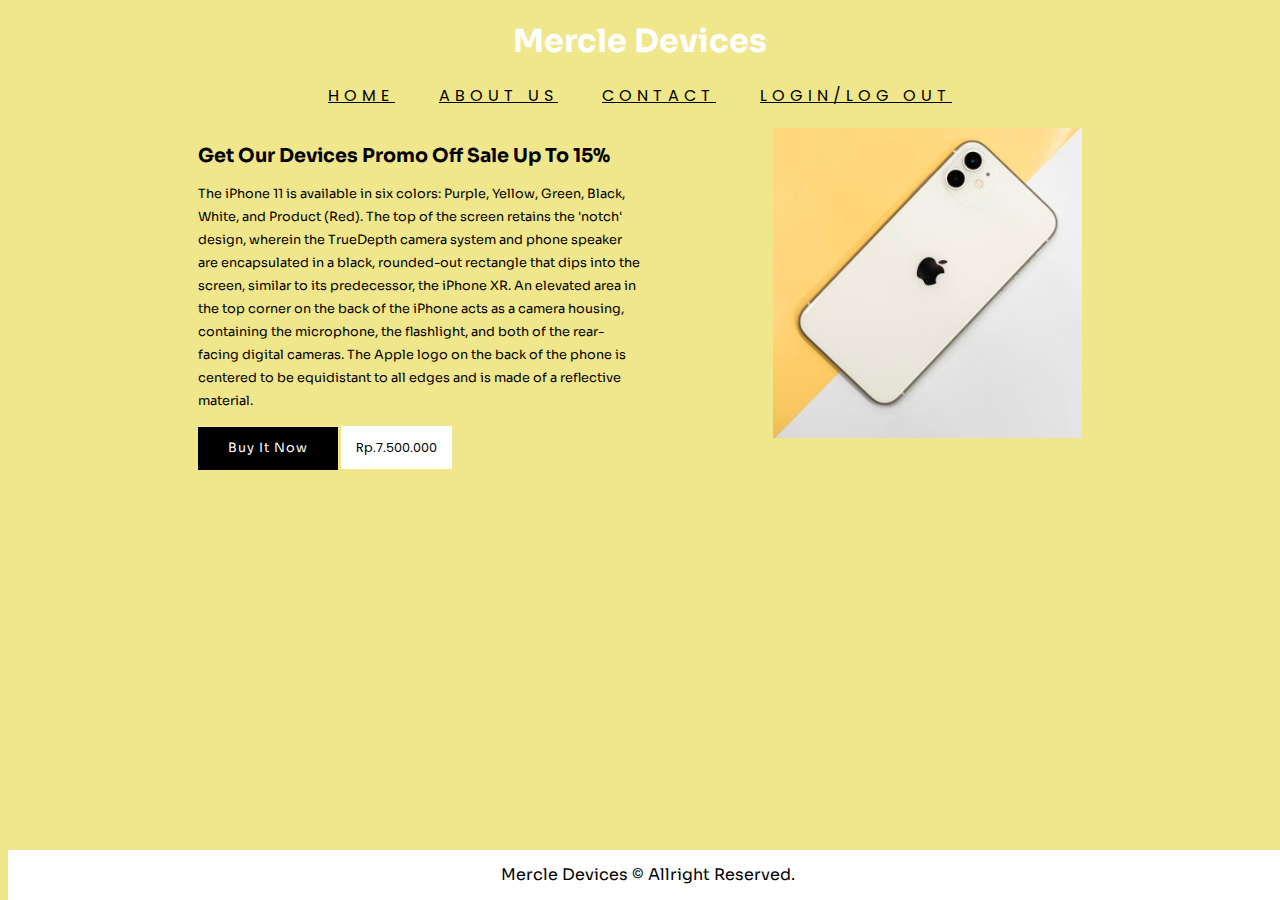
<file: POSTTEST2/index.html>
<!DOCTYPE html>
<html lang="en">
    <head>
    <meta http-equiv="Content-Type" content="text/html; charset=UTF-8">
    <meta http-equiv="X-UA-Compatible" content="IE=edge">
    <meta name="viewport" content="width=device-width, initial-scale=1.0">
    <title>Mercle Devices</title>
    <link rel="stylesheet" type="text/css" href="index.css">
    <link rel="stylesheet" type="text/css" href="https://cdnjs.cloudflare.com/ajax/libs/font-awesome/6.2.0/css/all.min.css">
    <link href="https://fonts.googleapis.com/css2?family=Sora&display=swap" rel="stylesheet">
    <link href="https://fonts.googleapis.com/css2?family=Poppins&display=swap" rel="stylesheet">
    </head>
    
    <body style="background-color: khaki">   
    <nav>
        <!-- header -->
    <div class="header">
        <div class="logo">        
                <h1><a href="index.html">Mercle Devices</a></h1>
            </div>
                  <div class="menu">
                    <a href="index.html">HOME</a>
                    <a href="about.html">ABOUT US</a>
                    <a href="contact.html">CONTACT</a>
                    <a href="login.html">LOGIN/LOG OUT</a>  
            </div>
             </div>
        <!-- end header -->

        <!-- content -->
        <div class="content">
                    <div class="wrapper">
                        <div class="content-desc">
                        <h2> Get Our Devices Promo Off Sale Up To 15%</h2> 
                        <P>The iPhone 11 is available in six colors: Purple, Yellow, Green, Black, White, and Product (Red). The top of the screen retains the 'notch' design, wherein the TrueDepth camera system and phone speaker are encapsulated in a black, rounded-out rectangle that dips into the screen, similar to its predecessor, the iPhone XR. An elevated area in the top corner on the back of the iPhone acts as a camera housing, containing the microphone, the flashlight, and both of the rear-facing digital cameras. The Apple logo on the back of the phone is centered to be equidistant to all edges and is made of a reflective material.</P>
                        <a href="" class="bigbutton"> Buy It Now</a>
                        <a href="" class="buybutton"> Rp.7.500.000</a>
                    </div>
                    <div class="content-image" alt="">
                        <img src="1.avif">
                    </div>
                </div>
            </div>
           </nav>
        </body>
        <!-- end content -->
        <!-- footer -->
        <footer>
            Mercle Devices &copy; Allright Reserved.
        </footer>
        <!-- end footer -->
       
        
        </html>
</file>
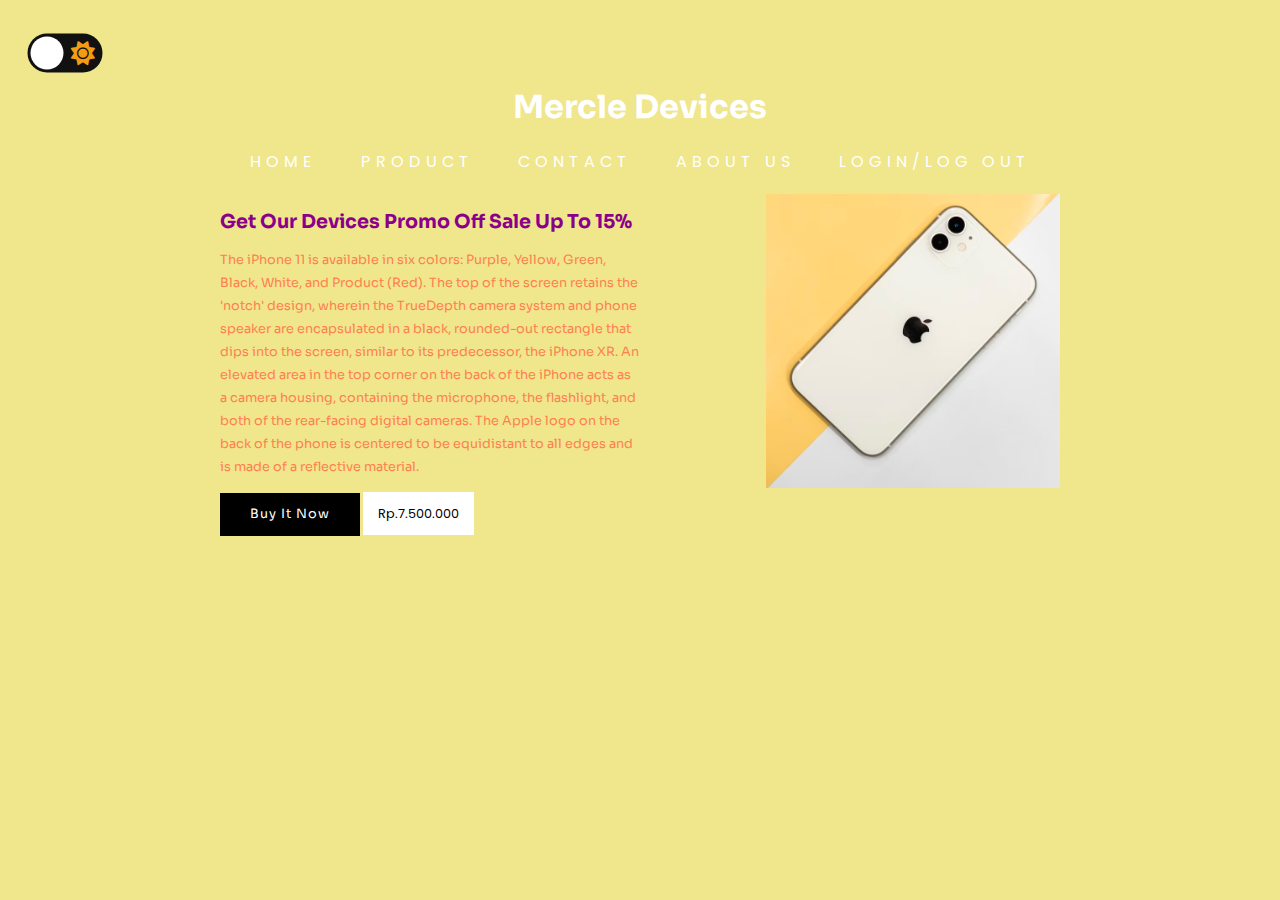
<file: POSTTEST3/index.html>
<!DOCTYPE html>
<html lang="en">
    <head>
    <meta http-equiv="Content-Type" content="text/html; charset=UTF-8">
    <meta http-equiv="X-UA-Compatible" content="IE=edge">
    <meta name="viewport" content="width=device-width, initial-scale=1.0">
    <title>Mercle Devices</title>
    <link rel="stylesheet" type="text/css" href="index.css">
    <link rel="stylesheet" type="text/css" href="https://cdnjs.cloudflare.com/ajax/libs/font-awesome/6.2.0/css/all.min.css">
    <link href="https://fonts.googleapis.com/css2?family=Sora&display=swap" rel="stylesheet">
    <link href="https://fonts.googleapis.com/css2?family=Poppins&display=swap" rel="stylesheet">
    </head>
    
    <body>   
    <nav>
        <div>
            <input type="checkbox" class="checkbox" id="chk" />
            <label class="label" for="chk">
                <i class="fas fa-moon"></i>
                <i class="fas fa-sun"></i>
                <div class="ball"></div>
            </label>
        </div>
          <!-- header -->
    <div class="header">
        <div class="logo">        
                <h1><a href="index.html">Mercle Devices</a></h1>
            </div>
                  <div class="menu">
                    <a href="index.html">HOME</a>
                    <a href="product.html">PRODUCT</a>
                    <a href="contact.html">CONTACT</a>
                    <a href="about.html">ABOUT US</a>
                    <a href="login.html">LOGIN/LOG OUT</a>  
            </div>
             </div>
        <!-- end header -->

        <!-- content -->
        <div class="content">
                    <div class="wrapper">
                        <div class="content-desc">
                        <h2 id="content"> Get Our Devices Promo Off Sale Up To 15%</h2> 
                        <P id="brand">The iPhone 11 is available in six colors: Purple, Yellow, Green, Black, White, and Product (Red). The top of the screen retains the 'notch' design, wherein the TrueDepth camera system and phone speaker are encapsulated in a black, rounded-out rectangle that dips into the screen, similar to its predecessor, the iPhone XR. An elevated area in the top corner on the back of the iPhone acts as a camera housing, containing the microphone, the flashlight, and both of the rear-facing digital cameras. The Apple logo on the back of the phone is centered to be equidistant to all edges and is made of a reflective material.</P>
                        <a href="" class="bigbutton"> Buy It Now</a>
                        <a href="" class="buybutton"> Rp.7.500.000</a>
                    </div>
                    <div class="content-image" alt="">
                        <img src="1.avif">
                    </div>
                </div>
            </div>
           </nav>
           
        </body>
        <!-- end content -->
        <!-- footer -->
        <script src='script.js'></script>
        <script>
            const chk = document.getElementById('chk');
            chk.addEventListener('change', () => {
                document.body.classList.toggle('dark');
            });
        </script>
        <script>
            alert("WELCOME TO MERCLE DEVICE WEBSITE");
            </script>
            <script>
            var konfirmasi = confirm("confirm?");
            if(konfirmasi==true){
        <footer>
            Mercle Devices &copy; Allright Reserved.
        </footer>
        <!-- end footer -->
       
        
        </html>
</file>
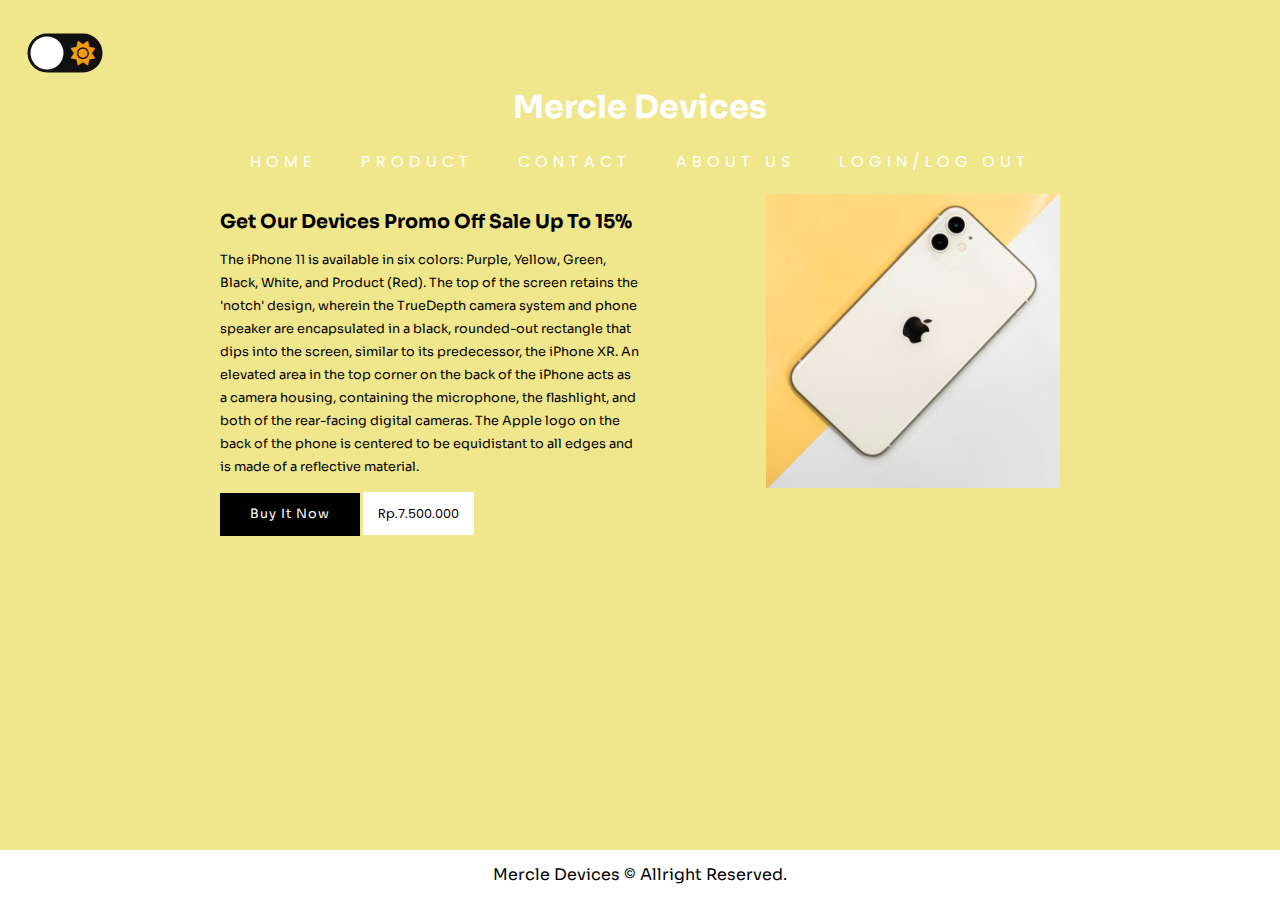
<file: POSTTEST4/index.html>
<!DOCTYPE html>
<html lang="en">
    <head>
    <meta http-equiv="Content-Type" content="text/html; charset=UTF-8">
    <meta http-equiv="X-UA-Compatible" content="IE=edge">
    <meta name="viewport" content="width=device-width, initial-scale=1.0">
    <title>Mercle Devices</title>
    <link rel="stylesheet" type="text/css" href="index.css">
    <link rel="stylesheet" type="text/css" href="https://cdnjs.cloudflare.com/ajax/libs/font-awesome/6.2.0/css/all.min.css">
    <link href="https://fonts.googleapis.com/css2?family=Sora&display=swap" rel="stylesheet">
    <link href="https://fonts.googleapis.com/css2?family=Poppins&display=swap" rel="stylesheet">
    </head> 
    <body>
    <nav>
        <div>
            <input type="checkbox" class="checkbox" id="chk" />
            <label class="label" for="chk">
                <i class="fas fa-moon"></i>
                <i class="fas fa-sun"></i>
                <div class="ball"></div>
            </label>
        </div>
          <!-- header -->
    <div class="header">
        <div class="logo">        
                <h1><a href="index.html">Mercle Devices</a></h1>
            </div>
                  <div class="menu">
                    <a href="index.html">HOME</a>
                    <a href="product.html">PRODUCT</a>
                    <a href="contact.html">CONTACT</a>
                    <a href="about.html">ABOUT US</a>
                    <a href="login.php">LOGIN/LOG OUT</a>  
            </div>
             </div>
        <!-- end header -->

        <!-- content -->
        <div class="content">
                    <div class="wrapper">
                        <div class="content-desc">
                        <h2 id="content"> Get Our Devices Promo Off Sale Up To 15%</h2> 
                        <P id="brand">The iPhone 11 is available in six colors: Purple, Yellow, Green, Black, White, and Product (Red). The top of the screen retains the 'notch' design, wherein the TrueDepth camera system and phone speaker are encapsulated in a black, rounded-out rectangle that dips into the screen, similar to its predecessor, the iPhone XR. An elevated area in the top corner on the back of the iPhone acts as a camera housing, containing the microphone, the flashlight, and both of the rear-facing digital cameras. The Apple logo on the back of the phone is centered to be equidistant to all edges and is made of a reflective material.</P>
                        <a href="" class="bigbutton"> Buy It Now</a>
                        <a href="" class="buybutton"> Rp.7.500.000</a>
                    </div>
                    <div class="content-image" alt="">
                        <img src="img/1.avif">
                    </div>
                </div>
            </div>
           </nav>           
        </body>
        <!-- end content -->
        <!-- footer -->
        <footer>
            Mercle Devices &copy; Allright Reserved.
        </footer>
        <!-- end footer -->
       
        <script src='script.js'></script>
        <script>
            alert("WELCOME TO MERCLE DEVICE WEBSITE");
            </script>
            <script>
            var konfirmasi = confirm("confirm?");
            if(konfirmasi==true)
                <script>
        <footer>
            Mercle Devices &copy; Allright Reserved.
        </footer>
        <!-- end footer -->
       
        
        </html>
</file>
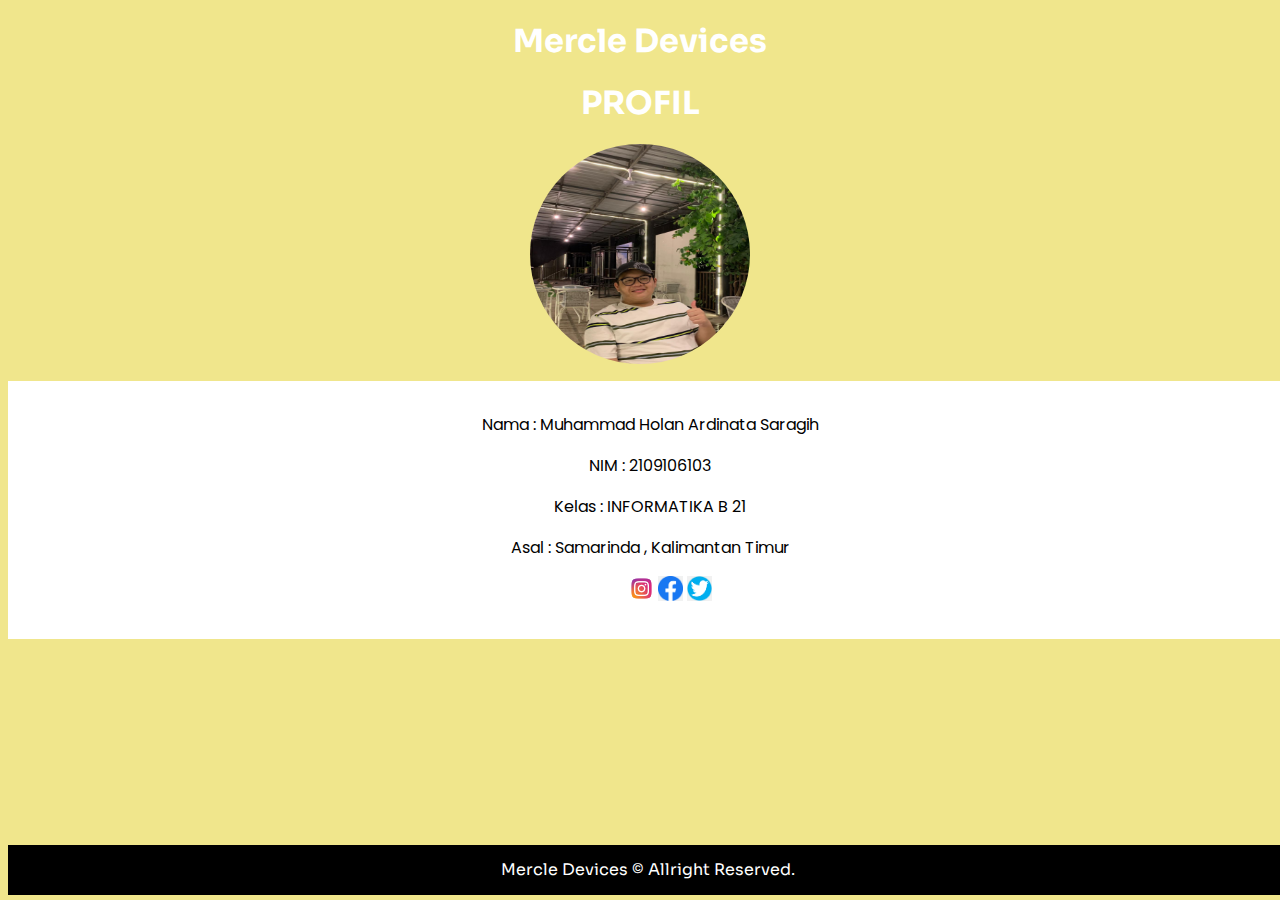
<file: POSTTEST2/about.html>
<!DOCTYPE html>
<html lang="en">
<head>
    <meta charset="UTF-8">
    <meta http-equiv="X-UA-Compatible" content="IE=edge">
    <meta name="viewport" content="width=device-width, initial-scale=1.0">
    <link rel="stylesheet" type="text/css" href="about.css">
    <link href="https://fonts.googleapis.com/css2?family=Sora&display=swap" rel="stylesheet">
    <link href="https://fonts.googleapis.com/css2?family=Poppins&display=swap" rel="stylesheet">
    <title>PROFIL</title>
</head>
<body style="background-color: khaki">   
        <nav>
        <div class="header">
            <div class="logo">      
                    <h1><a href="index.html">Mercle Devices</a></h1>
                    <h1>PROFIL</h1>         
                </div>
                <div class="image">
                    <img src="diri.jpeg">
                </div>
                   <div class="text"> 
                      <p> Nama : Muhammad Holan Ardinata Saragih</p>
                      <p> NIM : 2109106103</p>
                      <p> Kelas : INFORMATIKA B 21</p>
                      <p> Asal : Samarinda , Kalimantan Timur</p>
                      <ul>
                        <a href="https://www.instagram.com/mchmmdholan/"><img src="ig.png" width="25px" height="25px"></a>
                        <a href="#"><img src="fb.png" width="25px" height="25px"></a>
                        <a href="#"><img src="tw.png" width="25px" height="25px"></a>
                     </ul>
                     </div>
                     </div>
                    </body>
                    <footer>
                        Mercle Devices &copy; Allright Reserved.
                    </footer>
                    </html>
</file>
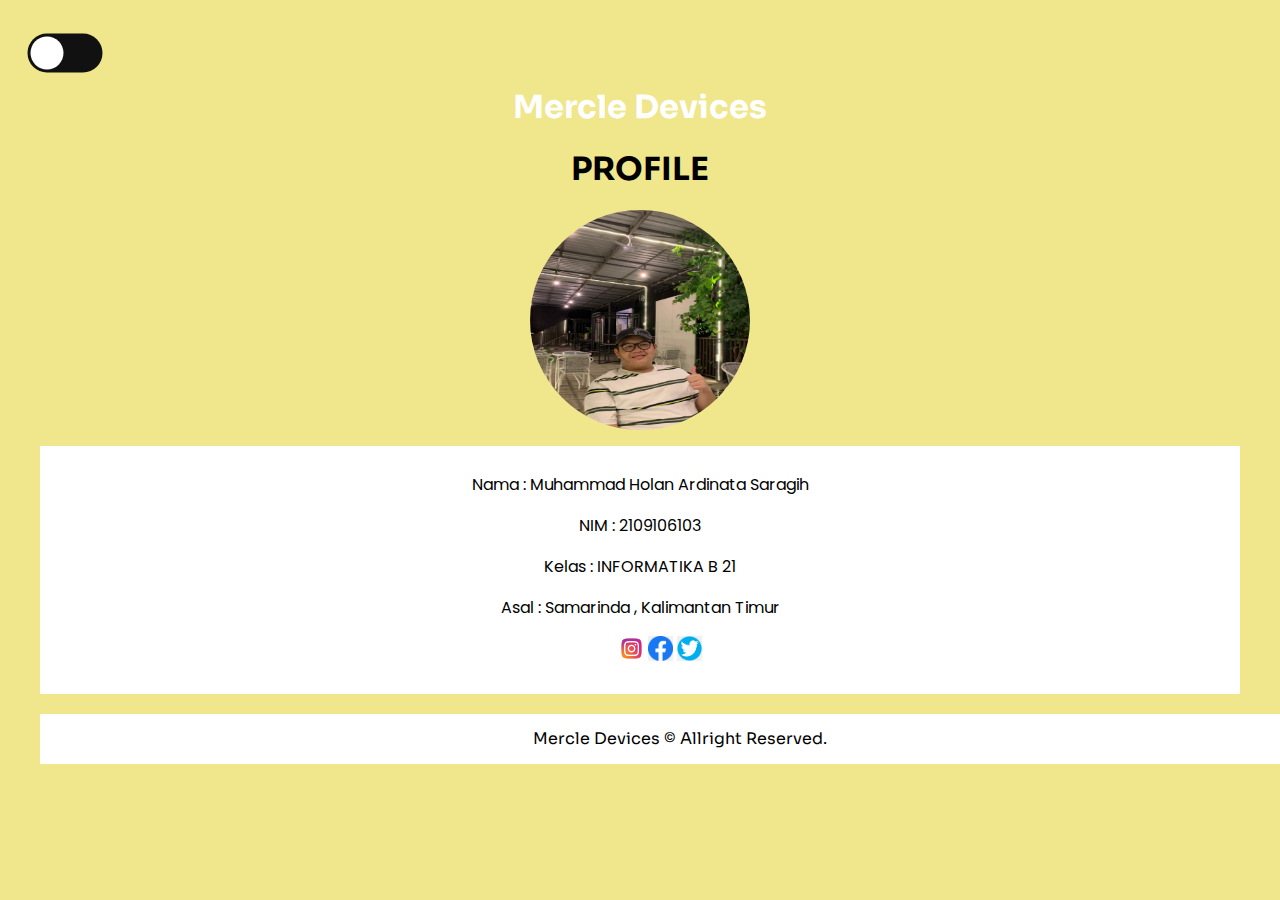
<file: POSTTEST3/about.html>
<!DOCTYPE html>
<html lang="en">
<head>
    <meta charset="UTF-8">
    <meta http-equiv="X-UA-Compatible" content="IE=edge">
    <meta name="viewport" content="width=device-width, initial-scale=1.0">
    <link rel="stylesheet" type="text/css" href="about.css">
    <link href="https://fonts.googleapis.com/css2?family=Sora&display=swap" rel="stylesheet">
    <link href="https://fonts.googleapis.com/css2?family=Poppins&display=swap" rel="stylesheet">
    <title>PROFIL</title>
</head>
<body>   
    <nav>
        <div class="darkmode">
            <input type="checkbox" class="checkbox" id="chk" />
            <label class="label" for="chk">
                <i class="fas fa-moon"></i>
                <i class="fas fa-sun"></i>
                <div class="ball"></div>
            </label>
        </div>
        
           <div class="header">
            <div class="logo">      
                    <h1><a href="index.html">Mercle Devices</a></h1>
                    <h1 style="color:black;">PROFILE</h1>         
                </div>
                <div class="image">
                    <img src="diri.jpeg">
                </div>
                   <div class="text"> 
                      <p> Nama : Muhammad Holan Ardinata Saragih</p>
                      <p> NIM : 2109106103</p>
                      <p> Kelas : INFORMATIKA B 21</p>
                      <p> Asal : Samarinda , Kalimantan Timur</p>
                      <ul>
                        <a href="https://www.instagram.com/mchmmdholan/"><img src="ig.png" width="25px" height="25px"></a>
                        <a href="#"><img src="fb.png" width="25px" height="25px"></a>
                        <a href="#"><img src="tw.png" width="25px" height="25px"></a>
                     </ul>
                     </div>
                     </div>
                    </body>
                    <script>
                        const chk = document.getElementById('chk');
                        chk.addEventListener('change', () => {
                            document.body.classList.toggle('dark');
                            });
                    </script>
                    <footer>
                        Mercle Devices &copy; Allright Reserved.
                    </footer>
                    </html>
</file>
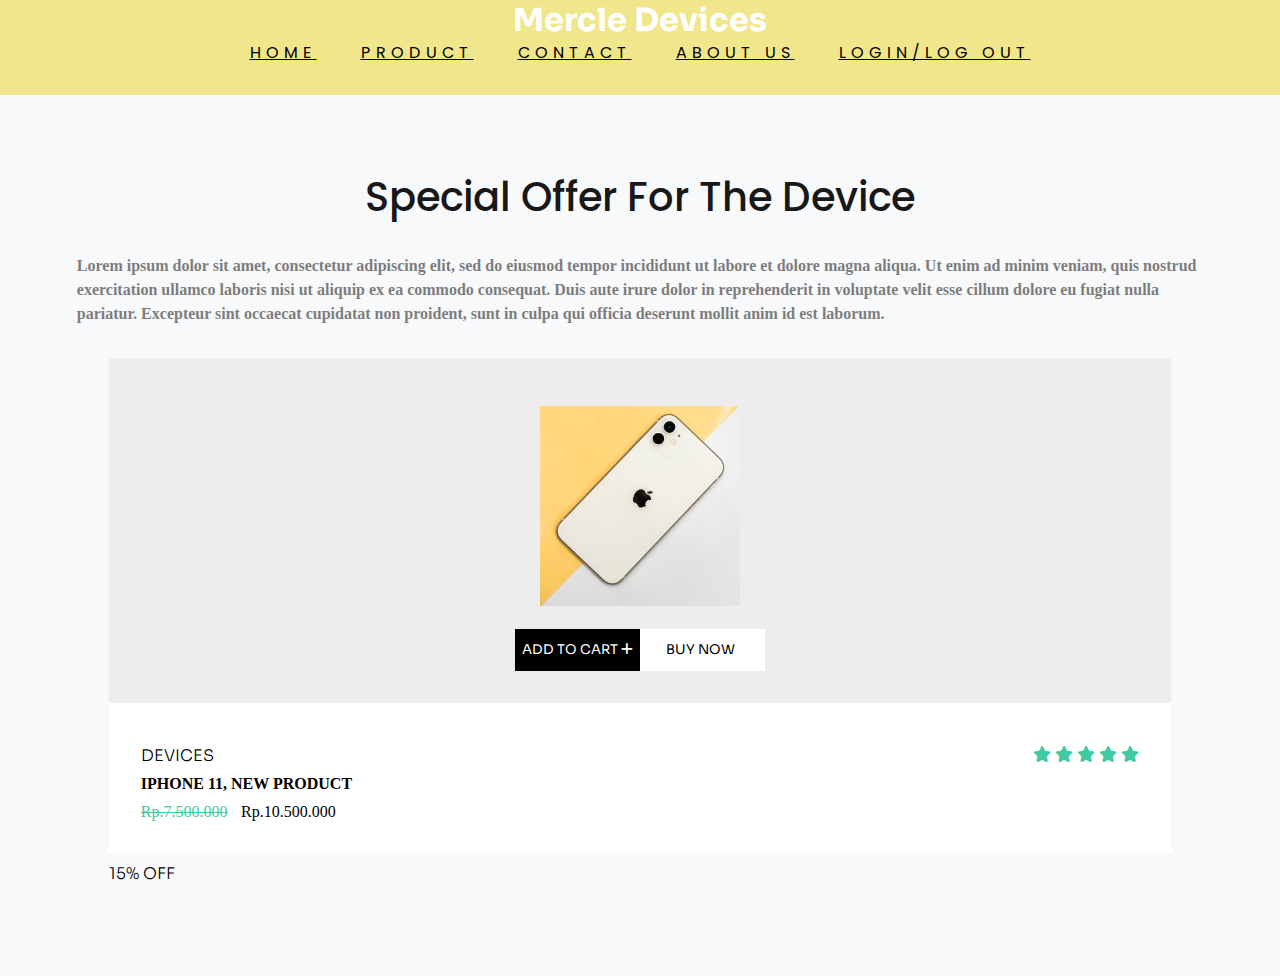
<file: POSTTEST3/product.html>
<!DOCTYPE html>
<html lang="en">
    <head>
    <meta http-equiv="Content-Type" content="text/html; charset=UTF-8">
    <meta http-equiv="X-UA-Compatible" content="IE=edge">
    <meta name="viewport" content="width=device-width, initial-scale=1.0">
    <title>Mercle Devices</title>
    <link rel="stylesheet" type="text/css" href="product.css">
    <link rel="stylesheet" type="text/css" href="https://cdnjs.cloudflare.com/ajax/libs/font-awesome/6.2.0/css/all.min.css">
    <link href="https://fonts.googleapis.com/css2?family=Sora&display=swap" rel="stylesheet">
    <link href="https://fonts.googleapis.com/css2?family=Poppins&display=swap" rel="stylesheet">
    </head>
    
    <body style="background-color: khaki">   
    <nav>
        <!-- header -->
    <div class="header">
        <div class="logo">        
                <h1><a href="index.html">Mercle Devices</a></h1>
            </div>
                  <div class="menu">
                    <a href="index.html">HOME</a>
                    <a href="product.html">PRODUCT</a>
                    <a href="contact.html">CONTACT</a>
                    <a href="about.html">ABOUT US</a>
                    <a href="login.html">LOGIN/LOG OUT</a>  
            </div>
             </div>
        <!-- end header -->
        <!-- content -->
        <div class="products">
            <div class="container">
                <h1 class="Ig-title">Special Offer For The Device</h1>
                <p class="text-light">Lorem ipsum dolor sit amet, consectetur adipiscing elit, sed do eiusmod tempor incididunt ut labore et dolore magna aliqua. Ut enim ad minim veniam, quis nostrud exercitation ullamco laboris nisi ut aliquip ex ea commodo consequat. Duis aute irure dolor in reprehenderit in voluptate velit esse cillum dolore eu fugiat nulla pariatur. Excepteur sint occaecat cupidatat non proident, sunt in culpa qui officia deserunt mollit anim id est laborum.</p>
        
        <!-- single-product -->
        <div class="product-items">
           <div class="product">
            <div class="product-content">
                <div class="product-img">
                    <img src="1.avif" alt="product image">
                </div>
                <div class="product-btns">
                    <button type="button" class="btn-cart">ADD TO CART
                        <span> <i class="fas fa-plus"></i></span>
                    </button>
                    <button type="button" class="btn-buy">BUY NOW
                        <span> <i class="fas fa-shopping"></i></span>
                    </button>
                </div>
            </div>
            <div class="product-info">
                <div class="product-info-top">
                    <h2 class="sm-title"> DEVICES</h2>
                    <div class="rating">
                        <span><i class="fas fa-star"></i></span>
                        <span><i class="fas fa-star"></i></span>
                        <span><i class="fas fa-star"></i></span>
                        <span><i class="fas fa-star"></i></span>
                        <span><i class="fas fa-star"></i></span>
                    </div>
                </div>
                <a href="#" class="product-name">IPHONE 11, NEW PRODUCT</a>
                <P class="product-price">Rp.7.500.000</P>
                <p class="product-price">Rp.10.500.000</p>
            </div>
            <div class="off-info">
                <h2 class="sm-title">15% OFF</h2>
            </div>
           </div>
           <!-- end of single product -->
        </div>
    </div>
</div>
</div>
        
        <!-- end content -->
</file>
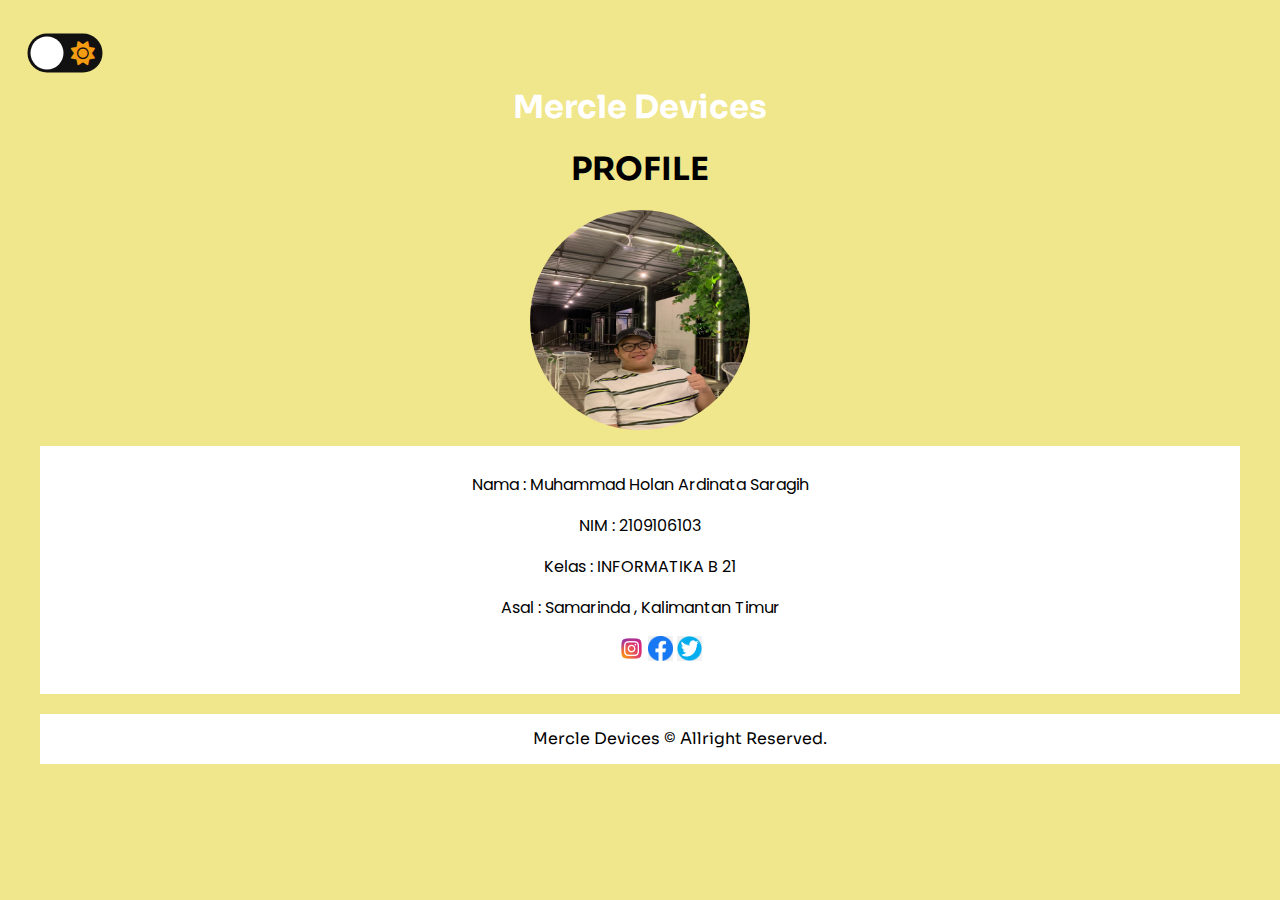
<file: POSTTEST4/about.html>
<!DOCTYPE html>
<html lang="en">
<head>
    <meta charset="UTF-8">
    <meta http-equiv="X-UA-Compatible" content="IE=edge">
    <meta name="viewport" content="width=device-width, initial-scale=1.0">
    <link rel="stylesheet" type="text/css" href="about.css">
    <link rel="stylesheet" type="text/css" href="https://cdnjs.cloudflare.com/ajax/libs/font-awesome/6.2.0/css/all.min.css">
    <link href="https://fonts.googleapis.com/css2?family=Sora&display=swap" rel="stylesheet">
    <link href="https://fonts.googleapis.com/css2?family=Poppins&display=swap" rel="stylesheet">
    <title>PROFIL</title>
</head>
<body>   
    <nav>
        <div class="darkmode">
            <input type="checkbox" class="checkbox" id="chk" />
            <label class="label" for="chk">
                <i class="fas fa-moon"></i>
                <i class="fas fa-sun"></i>
                <div class="ball"></div>
            </label>
        </div>
        
           <div class="header">
            <div class="logo">      
                    <h1><a href="index.html">Mercle Devices</a></h1>
                    <h1 style="color:black;">PROFILE</h1>         
                </div>
                <div class="image">
                    <img src="img/diri.jpeg">
                </div>
                   <div class="text"> 
                      <p> Nama : Muhammad Holan Ardinata Saragih</p>
                      <p> NIM : 2109106103</p>
                      <p> Kelas : INFORMATIKA B 21</p>
                      <p> Asal : Samarinda , Kalimantan Timur</p>
                      <ul>
                        <a href="https://www.instagram.com/mchmmdholan/"><img src="img/ig.png" width="25px" height="25px"></a>
                        <a href="#"><img src="img/fb.png" width="25px" height="25px"></a>
                        <a href="#"><img src="img/tw.png" width="25px" height="25px"></a>
                     </ul>
                     </div>
                     </div>
                    </body>
                    <script>
                        const chk = document.getElementById('chk');
                        chk.addEventListener('change', () => {
                            document.body.classList.toggle('dark');
                            });
                    </script>
                    <footer>
                        Mercle Devices &copy; Allright Reserved.
                    </footer>
                    </html>
</file>
<file: POSTTEST2/index.css>
.header{
    text-align: center;
    margin: 0 auto;
    margin-bottom: 20px;
}
.logo h1 a {
    font-family: 'Sora', sans-serif;
    text-decoration:none;
    color:white ;
   
}
.menu :hover{
    background: white;
}
.menu a{
    font-family: 'Poppins', sans-serif;
    color: black;
    letter-spacing: 5px;
    margin: 20px;
}

.content{
    margin: 1% 15%;
    font-family: 'Sora', sans-serif;

    
}
.content-image img {
    float: right;
    width: 35%;
   

    
}
.content-desc{
    float: left;
    margin: 0 auto;
    width: 50%;
    font-family: 'Sora', sans-serif;
    font-size: 1vw;
    line-height: 180%
}

.wrapper{
    max-width: 1200 px;
    margin: 0 auto;
}

.bigbutton{
    padding: 10px 30px;
    background: black;
    color: white;
    display: inline-block;
    text-decoration: none;
    letter-spacing: 1px;
}
.buybutton {
    padding: 10px 15px;
    background-color: white;
    color: black;
    display:inline-block;
    text-decoration: none;
    font-family: 'Poppins', sans-serif;
}

footer{
    
    margin: 0 auto;
    position:absolute;
    height: 50px;
    line-height: 50px;
    background: white;
    color: black;
    bottom: 0px;
    width: 100%;
    text-align: center;
    font-family: 'Sora', sans-serif;
}
</file>
<file: POSTTEST3/index.css>
@import url('https://fonts.googleapis.com/css?family=Muli&display=swap');

* {
	box-sizing: border-box;
}

body {
	background-color:khaki;
	display: flex;
	justify-content: center;
	height: 50vh;
	margin: 40px;
	transition: background 0.2s linear;
}

body.dark {
	background: #292C35;
    color: #fff;    
}
body.dark p{
    color: #fff;
}
.checkbox {
	opacity: 0;
	position: absolute;
}

.label {
	background-color: #111;
	border-radius: 50px;
	cursor: pointer;
	display: flex;
	align-items: center;
	justify-content: space-between;
	padding: 5px;
	position: relative;
	height: 26px;
	width: 50px;
	transform: scale(1.5);
}

.label .ball {
	background-color: #fff;
	border-radius: 50%;
	position: absolute;
	top: 2px;
	left: 2px;
	height: 22px;
	width: 22px; 
	transform: translateX(0px);
	transition: transform 0.2s linear;
}

.checkbox:checked + .label .ball {
	transform: translateX(24px);
}

.fa-moon {
	color: #f1c40f;
}

.fa-sun {
	color: #f39c12;
}

.header{
    text-align: center;
    margin: 0 auto;
    margin-bottom: 20px;
}
.logo h1 a {
    font-family: 'Sora', sans-serif;
    text-decoration:none;
    color:white ;
   
}
.menu :hover{
    background: rgb(184, 145, 145);

}  
.menu a{
    font-family: 'Poppins', sans-serif;
    color: #fff;
    text-decoration: none;
    letter-spacing: 5px;
    margin: 20px;
}

.content{
    margin: 1% 15%;
    font-family: 'Sora', sans-serif;
    color: #111;  
}
.content-image img {
    float: right;
    width: 35%;
}
.content-desc{
    float: left;
    margin: 0 auto;
    width: 50%;
    font-family: 'Sora', sans-serif;
    font-size: 1vw;
    line-height: 180%
}

.wrapper{
    max-width: 1200 px;
    margin: 0 auto;
}

.bigbutton{
    padding: 10px 30px;
    background: black;
    color: white;
    display: inline-block;
    text-decoration: none;
    letter-spacing: 1px;
}
.buybutton {
    padding: 10px 15px;
    background-color: white;
    color: black;
    display:inline-block;
    text-decoration: none;
    font-family: 'Poppins', sans-serif;
}

footer{

    margin: 0 auto;
    position:absolute;
    height: 50px;
    line-height: 50px;
    background: white;
    color: black;
    bottom: 0px;
    width: 100%;
    text-align: center;
    font-family: 'Sora', sans-serif;
}
</file>
<file: POSTTEST4/index.css>
@import url('https://fonts.googleapis.com/css?family=Muli&display=swap');

* {
	box-sizing: border-box;
}

body {
	background-color:khaki;
	display: flex;
	justify-content: center;
	height: 50vh;
	margin: 40px;
	transition: background 0.2s linear;
}

body.dark {
	background: #292C35;
    color: #fff;    
}
body.dark p{
    color: #fff;
}
.checkbox {
	opacity: 0;
	position: absolute;
}

.label {
	background-color: #111;
	border-radius: 50px;
	cursor: pointer;
	display: flex;
	align-items: center;
	justify-content: space-between;
	padding: 5px;
	position: relative;
	height: 26px;
	width: 50px;
	transform: scale(1.5);
}

.label .ball {
	background-color: #fff;
	border-radius: 50%;
	position: absolute;
	top: 2px;
	left: 2px;
	height: 22px;
	width: 22px; 
	transform: translateX(0px);
	transition: transform 0.2s linear;
}

.checkbox:checked + .label .ball {
	transform: translateX(24px);
}

.fa-moon {
	color: #f1c40f;
}

.fa-sun {
	color: #f39c12;
}

.header{
    text-align: center;
    margin: 0 auto;
    margin-bottom: 20px;
}
.logo h1 a {
    font-family: 'Sora', sans-serif;
    text-decoration:none;
    color:white ; 
}
.menu :hover{
    background: rgb(184, 145, 145);

}  
.menu a{
    font-family: 'Poppins', sans-serif;
    color: #fff;
    text-decoration: none;
    letter-spacing: 5px;
    margin: 20px;
}

.content{
    margin: 1% 15%;
    font-family: 'Sora', sans-serif;
     
}
.content-image img {
    float: right;
    width: 35%;
}
.content-desc{
    float: left;
    margin: 0 auto;
    width: 50%;
    font-family: 'Sora', sans-serif;
    font-size: 1vw;
    line-height: 180%
}

.wrapper{
    max-width: 1200 px;
    margin: 0 auto;
}

.bigbutton{
    padding: 10px 30px;
    background: black;
    color: white;
    display: inline-block;
    text-decoration: none;
    letter-spacing: 1px;
}
.buybutton {
    padding: 10px 15px;
    background-color: white;
    color: black;
    display:inline-block;
    text-decoration: none;
    font-family: 'Poppins', sans-serif;
}

footer{

    margin: 0 auto;
    position:absolute;
    height: 50px;
    line-height: 50px;
    background: white;
    color: black;
    bottom: 0px;
    width: 100%;
    text-align: center;
    font-family: 'Sora', sans-serif;
}
.text{
    position: fixed;
    padding: auto;
    top: 60vh;
}
</file>
<file: POSTTEST2/about.css>
.header{
    text-align: center;
    margin: 0;
    margin-bottom: 20px;
}
.logo h1 a {
    font-family: 'Sora', sans-serif;
    text-decoration:none;
    color:white ;
   
}
.logo h1  {
    font-family: 'Sora', sans-serif;
    text-decoration:none;
    color:white ;
   
}
.text{
    background: white;
    font-family: 'Poppins', sans-serif;
    color: black;
    padding: 15px 10px;
    margin: 0px 0px 0 0;
    width: 100%;
}
.text ul li a{
    display:inline-block;
}

.image img {
    margin-bottom: 1%;
    width: 220px;
    height: 220px;
    border-radius: 50%;   
}
footer{
    position: fixed;
    height: 50px;
    line-height: 50px;
    background: black;
    color: white;
    position: absolute;
    bottom: 5px;
    width: 100%;
    text-align: center;
    font-family: 'Sora', sans-serif;
}
</file>
<file: POSTTEST3/about.css>
@import url('https://fonts.googleapis.com/css?family=Muli&display=swap');

* {
	box-sizing: border-box;
}
body{
    background-color: khaki;
    margin: 40px;
}

body darkmode {
	display: flex;
	height: 50vh;
	transition: background 0.2s linear;
}

body.dark {
	background: #292C35;
}


.checkbox {
	opacity: 0;
	position: absolute;
    margin: 0 50px;
}

.label {
	background-color: #111;
	border-radius: 50px;
	cursor: pointer;
	display: flex;
	align-items: center;
	justify-content: space-between;
	padding: 5px;
	position: relative;
	height: 26px;
	width: 50px;
	transform: scale(1.5);
}

.label .ball {
	background-color: #fff;
	border-radius: 50%;
	position: absolute;
	top: 2px;
	left: 2px;
	height: 22px;
	width: 22px;
	transform: translateX(0px);
	transition: transform 0.2s linear;
}

.checkbox:checked + .label .ball {
	transform: translateX(24px);
}
.fa-moon {
	color: #f1c40f;
}

.fa-sun {
	color: #f39c12;
}

.header{
    text-align: center;
    margin: 0 px;
    margin-bottom: 20px;
}
.logo h1 a {
    font-family: 'Sora', sans-serif;
    text-decoration:none;
    color:white ;
   
}
.logo h1  {
    font-family: 'Sora', sans-serif;
    text-decoration:none;
    color:white ;
   
}
.text{
    background: white;
    font-family: 'Poppins', sans-serif;
    color: black;
    padding: 10px 10px;
    margin: 0;
    width: 100%;
}
.text ul li a{
    display:inline-block;
}

.image img {
    margin-bottom: 1%;
    width: 220px;
    height: 220px;
    border-radius: 50%;   
}
footer{

    margin: 0 auto;
    position:absolute;
    height: 50px;
    line-height: 50px;
    background: white;
    color: black;
    margin-bottom: 0%;
    width: 100%;
    text-align: center;
    font-family: 'Sora', sans-serif;
}
</file>
<file: POSTTEST3/product.css>
:root{
    --white-light: rgba 255, 255, 255, 0,5;
    --alice-blue: #f8f9fa;
    --carribean-green: #40c9a2;
    --gray: #ededed;
}
*{
    padding: 0;
    margin: 0;
    box-sizing: border-box;
}
.header{
    text-align: center;
    margin: 0 auto;
    margin-bottom: 30px;
}
.logo h1 a {
    font-family: 'Sora', sans-serif;
    text-decoration:none;
    color:white ;

   
}
.menu :hover{
    background: white;
}
.menu a{
    font-family: 'Poppins', sans-serif;
    color: black;
    letter-spacing: 5px;
    margin: 20px;
    ;
}
img{
    width: 100%;
    display: block;
}
.container{
    width: 88vw;
    margin: 0 auto;
}
.Ig-title,
.md-title,
.sm-title{
    font-family:'Poppins',sans-serif;
    padding: 0.6rem 0;
    text-transform: capitalize;
}
.Ig-title{
    font-size: 2.5rem;
    font-weight: 500;
    text-align: center;
    padding: 1.3rem 0;
    opacity: 0.9;
}
.md-title{
    font-size: 2rem;
    font-family: 'Poppins', sans-serif;
}
.sm-title{
    font-size: 1rem;
    font-weight: 300;
    text-transform: uppercase;
    font-family: 'sora',sans-serif;
}
.text-light{
    font-size: 1rem;
    font-weight: 600;
    line-height: 1.5;
    opacity: 0.5;
    margin: 0.4rem 0;
}
/*products section*/
.products{
    background: var(--alice-blue);
    padding: 3.2rem;
}
.product .text-light{
    text-align: center;
    width: 70%;
    margin: 0.9rem auto;
}
.product{
    margin: 2rem;
    position: relative;
}
.product-content{
    background: var(--gray);
    padding: 3rem 0.5rem 2rem 0.5rem;
    cursor: pointer; 
}
.product-img{
    background: var(--white-light);
    box-shadow: 0 0 20px 10px var(--white-light);
    width: 200px;
    height: 200px;
    margin: 0 auto;
    border-radius: 50%;
    transition: background 0.5s ease;
}
.product-btns{
    display: flex;
    justify-content: center;
    margin-top: 1.4rem;
    opacity: 1;
    transition: opacity 0.6s ease;
}
.btn-cart, .btn-buy{
    background: transparent;
    border: 1px solid black;
    padding: 0.8rem 0;
    width: 125px;
    font-family: 'sora',sans-serif;
    text-transform: uppercase;
    cursor: pointer;
    border: none;
    transition: all 0.6 ease;
}

.btn-cart {
background: black;
color: white;
}
.btn-cart:hover{
background: var(--carribean-green);
}
.btn-buy{
background: white;
}
.btn-buy:hover {
    background : var (--carribean-green);
    color: white;
}
.product-info{
    background: white;
    padding: 2rem;
}
.product-info-top{
display: flex;
justify-content: space-between ;
align-items: center;

}
.rating span{
color: var(--carribean-green) ;
}
.product-name{
color: black;
display: block;
text-decoration:none ;
font-size: 1rem;
text-transform: uppercase;
font-weight: bold;
}
.product-price {
    padding-top: 0.6rem;
    padding-right: 0.6rem;
    display: inline-block;
}
.product-price:first-of-type{
    text-decoration: line-through;
    color: var(--carribean-green);
}
.product-img img{
    transition: transform 0.6 ease;

}
.product:hover .product-img img {
    transform: scale(1.1);
}
.product:hover .product-img{
    background: var(--carribean-green);
}
.product:hover .product-btns{
    opacity: 1;
}
.off info .sm-title{
    background: var(--carribean-green);
    color: white;
    display: inline-block;
    padding: 0.5rem;
    position: absolute;
    top: 0;
    left: 0;
    writing-mode: vertical-lr;
    transform: rotate(180deg) ;
    z-index: 1;
    letter-spacing: 3px;
    cursor: pointer;
}
</file>
<file: POSTTEST4/about.css>
@import url('https://fonts.googleapis.com/css?family=Muli&display=swap');

* {
	box-sizing: border-box;
}
body{
    background-color: khaki;
    margin: 40px;
}

body darkmode {
	display: flex;
	height: 50vh;
	transition: background 0.2s linear;
}

body.dark {
	background: #292C35;
}


.checkbox {
	opacity: 0;
	position: absolute;
    margin: 0 50px;
}

.label {
	background-color: #111;
	border-radius: 50px;
	cursor: pointer;
	display: flex;
	align-items: center;
	justify-content: space-between;
	padding: 5px;
	position: relative;
	height: 26px;
	width: 50px;
	transform: scale(1.5);
}

.label .ball {
	background-color: #fff;
	border-radius: 50%;
	position: absolute;
	top: 2px;
	left: 2px;
	height: 22px;
	width: 22px;
	transform: translateX(0px);
	transition: transform 0.2s linear;
}

.checkbox:checked + .label .ball {
	transform: translateX(24px);
}
.fa-moon {
	color: #f1c40f;
}

.fa-sun {
	color: #f39c12;
}

.header{
    text-align: center;
    margin: 0 px;
    margin-bottom: 20px;
}
.logo h1 a {
    font-family: 'Sora', sans-serif;
    text-decoration:none;
    color:white ;
   
}
.logo h1  {
    font-family: 'Sora', sans-serif;
    text-decoration:none;
    color:white ;
   
}
.text{
    background: white;
    font-family: 'Poppins', sans-serif;
    color: black;
    padding: 10px 10px;
    margin: 0;
    width: 100%;
}
.text ul li a{
    display:inline-block;
}

.image img {
    margin-bottom: 1%;
    width: 220px;
    height: 220px;
    border-radius: 50%;   
}
footer{

    margin: 0 auto;
    position:absolute;
    height: 50px;
    line-height: 50px;
    background: white;
    color: black;
    margin-bottom: 0%;
    width: 100%;
    text-align: center;
    font-family: 'Sora', sans-serif;
}
</file>
